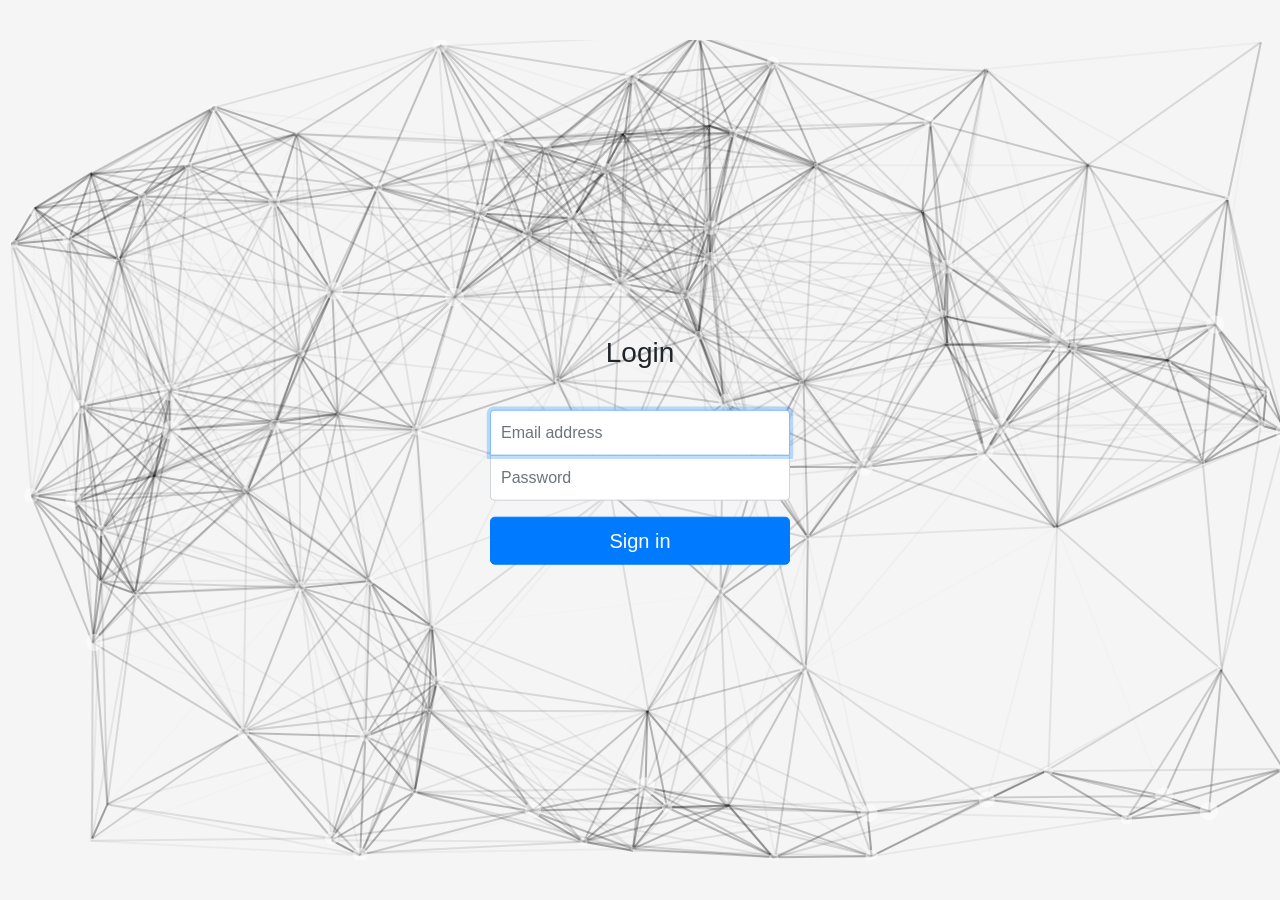
<file: login.html>
<!doctype html>
<html lang="en">
  <head>
    <meta charset="utf-8">
    <meta name="viewport" content="width=device-width, initial-scale=1, shrink-to-fit=no">
    <meta name="description" content="">
    <meta name="author" content="">

    <title>Login</title>

    <!-- Bootstrap core CSS -->
    <link rel="stylesheet" href="https://stackpath.bootstrapcdn.com/bootstrap/4.4.1/css/bootstrap.min.css" integrity="sha384-Vkoo8x4CGsO3+Hhxv8T/Q5PaXtkKtu6ug5TOeNV6gBiFeWPGFN9MuhOf23Q9Ifjh" crossorigin="anonymous">

    <!-- Custom styles for this template -->
    <link href="css/signin.css" rel="stylesheet">
  </head>

  <body class="text-center" id="particles-js">
    <form class="form-signin">
      <h1 class="h3 mb-3 font-weight-normal">Login</h1>
      <br>
      <label for="inputEmail" class="sr-only">Email address</label>
      <input type="email" id="inputEmail" class="form-control" placeholder="Email address" required autofocus>
      <label for="inputPassword" class="sr-only">Password</label>
      <input type="password" id="inputPassword" class="form-control" placeholder="Password" required>
      <div class="checkbox mb-3">
    
      </div>
      <button class="btn btn-lg btn-primary btn-block" type="submit">Sign in</button>
    </form>

    <script src="js/particles.js"></script>
    <script src="js/app.js"></script>
  </body>
</html>
</file>
<file: css/signin.css>
html,
body {
  height: 100%;
}

body {
  display: -ms-flexbox;
  display: flex;
  -ms-flex-align: center;
  align-items: center;
  padding-top: 40px;
  padding-bottom: 40px;
  background-color: #f5f5f5;
}

.form-signin {
  width: 100%;
  max-width: 330px;
  padding: 15px;
  margin: auto;
  position: absolute;
  top: 50%;
  left: 50%;
  transform: translate(-50%, -50%);
}
.form-signin .checkbox {
  font-weight: 400;
}
.form-signin .form-control {
  position: relative;
  box-sizing: border-box;
  height: auto;
  padding: 10px;
  font-size: 16px;
}
.form-signin .form-control:focus {
  z-index: 2;
}
.form-signin input[type="email"] {
  margin-bottom: -1px;
  border-bottom-right-radius: 0;
  border-bottom-left-radius: 0;
}
.form-signin input[type="password"] {
  margin-bottom: 10px;
  border-top-left-radius: 0;
  border-top-right-radius: 0;
}
</file>
